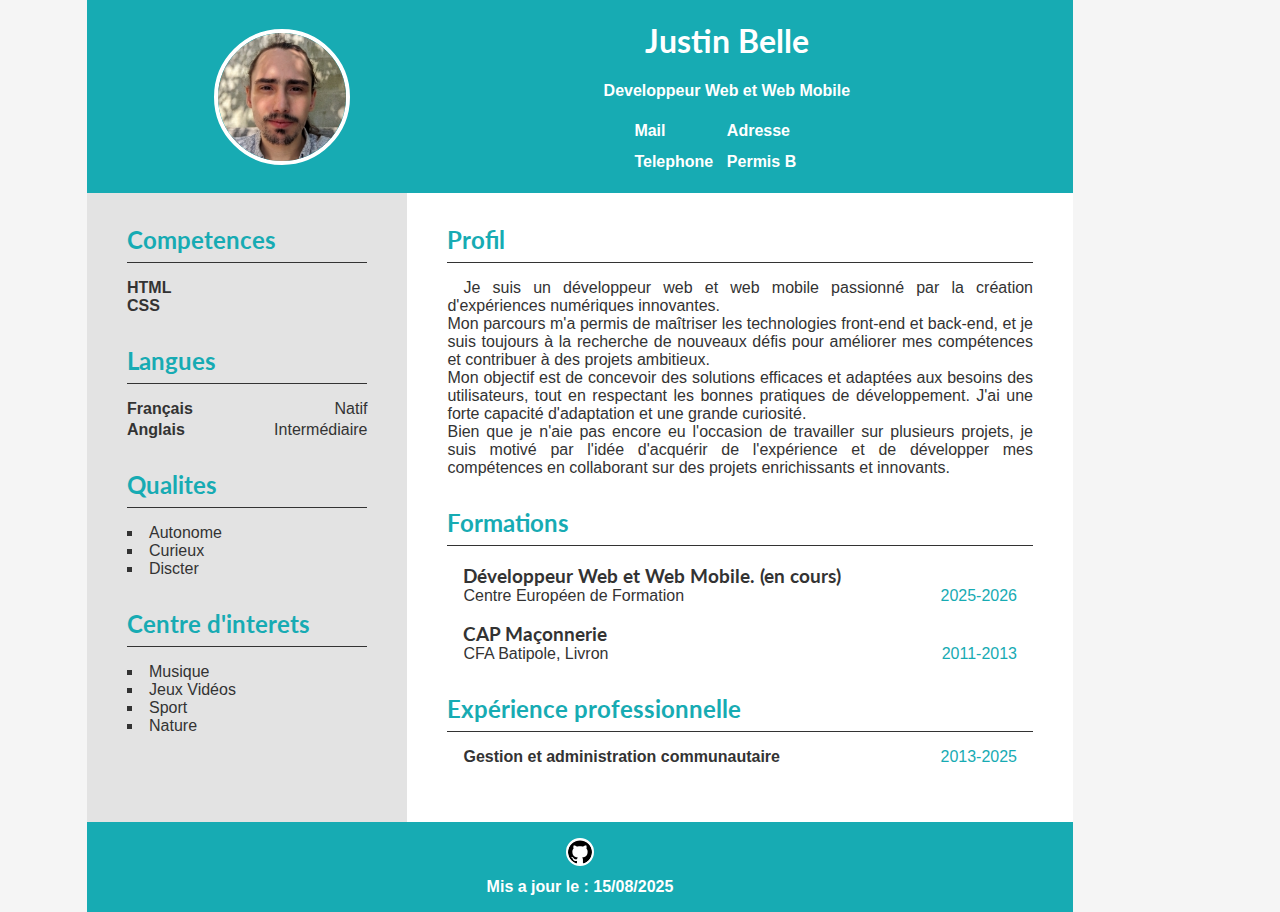
<file: index.html>
<!DOCTYPE html>
<html lang="en">
<head>
    <meta charset="UTF-8">
    <meta name="viewport" content="width=device-width, initial-scale=1.0">
    <title>CV-JustinBelle</title>
    <link rel="stylesheet" href="./assets/css/style.css">
    <style>@import url('https://fonts.googleapis.com/css2?family=Lato:ital,wght@0,100;0,300;0,400;0,700;0,900;1,100;1,300;1,400;1,700;1,900&display=swap');</style>
</head>
<body>
    <div class="container">
        <header>
            <img src="./assets/pictures/selfie.jpg" alt="selfie" class="profile-picture">
            <div class="header-info">
                <h1 class="header-item">Justin Belle</h1>
                <span class="header-item">Developpeur Web et Web Mobile</span>
                <ul class="contact-info">
                    <li class="contact-item"><a href="mailto:maniakmetalik@gmail.com">Mail</a></li>
                    <li class="contact-item"><a href="https://maps.app.goo.gl/VgEBHcPRjEzvTbyx6" target="_blank">Adresse</a></li>
                    <li class="contact-item"><a href="tel:+33634097707">Telephone</a></li>
                    <li class="contact-item">Permis B</li>
                </ul>
            </div>
        </header>
        <main>
            <section class="aboutme">
                <div class="competences">
                    <h2>Competences</h2>
                        <hr>
                        <ul class="competences-list">
                            <li>HTML</li>
                            <li>CSS</li>
                        </ul>
                </div>
                <div>
                    <h2>Langues</h2>
                        <hr>
                        <ul class="languages">
                            <li>Français
                                <span class="level">Natif</span>
                            </li>
                            <li>Anglais
                                <span class="level">Intermédiaire</span>
                            </li>
                        </ul>
                </div>
                <div class="qualities">
                    <h2>Qualites</h2>
                        <hr>
                        <ul class="qualities-list">
                            <li>Autonome</li>
                            <li>Curieux</li>
                            <li>Discter</li>
                        </ul>
                </div>
                <div class="interests">
                    <h2>Centre d'interets</h2>
                        <hr>
                        <ul class="interests-list">
                            <li>Musique</li>
                            <li>Jeux Vidéos</li>
                            <li>Sport</li>
                            <li>Nature</li>
                        </ul>
                </div>
            </section>
            <section class="pro">
                <div class="profile">
                    <h2>Profil</h2>
                        <hr>
                        <p class="text-profile">Je suis un développeur web et web mobile passionné par la création d'expériences numériques 
                            innovantes. <br>
                            Mon parcours m'a permis de maîtriser les technologies front-end et back-end, et
                            je suis toujours à la recherche de nouveaux défis pour améliorer mes compétences et 
                            contribuer à des projets ambitieux. <br>
                            Mon objectif est de concevoir des solutions efficaces et 
                            adaptées aux besoins des utilisateurs, tout en respectant les bonnes pratiques de 
                            développement. J'ai une forte capacité d'adaptation et une grande curiosité. <br>
                            Bien que je n'aie pas encore eu l'occasion de travailler sur plusieurs projets, je suis motivé par 
                            l'idée d'acquérir de l'expérience et de développer mes compétences en collaborant sur des projets 
                            enrichissants et innovants.</p>
                </div>
                <div class="formations">
                    <h2>Formations</h2>
                        <hr>
                        <ul>
                            <li class="formations-items mousehover">
                                <div>
                                    <h3>Développeur Web et Web Mobile. (en cours)</h3>
                                    <div class="formations-experiences-item">
                                        <span class="formaton-name">Centre Européen de Formation</span>
                                        <time datetime="2026" class="date">2025-2026</time>
                                    </div>
                                </div>
                            </li>
                            <li class="formations-items mousehover">
                                <h3>CAP Maçonnerie</h3>
                                <div class="formations-experiences-item">
                                    <span class="formaton-name">CFA Batipole, Livron</span>
                                    <time datetime="2013" class="date">2011-2013</time>
                                </div>
                            </li>
                        </ul>
                </div>
                <div class="experiences">
                    <h2>Expérience professionnelle</h2>
                    <hr>
                    <div class="formations-experiences-item formations-items mousehover">
                        <span class="formation-name">Gestion et administration communautaire</span>
                        <time datetime="2025" class="date">2013-2025</time>
                    </div>
                </div>
            </section> 
        </main>
        <footer>
            <a href="https://github.com/justinbelle" target="_blank"><img src="./assets/icons/png/001-github.png" alt="github-icon" class="github-icon"><i class="fi fi-brands-github"></i></a>
            <time datetime="2025-08-11" class="datetime">Mis a jour le : 15/08/2025</time>
        </footer>
    </div>
</body>
</html>
</file>
<file: assets/css/style.css>
.lato-light {
  font-family: "Lato", sans-serif;
  font-weight: 300;
  font-style: normal;
}

.lato-regular {
  font-family: "Lato", sans-serif;
  font-weight: 400;
  font-style: normal;
}

.lato-bold {
  font-family: "Lato", sans-serif;
  font-weight: 700;
  font-style: normal;
}

.lato-regular-italic {
  font-family: "Lato", sans-serif;
  font-weight: 400;
  font-style: italic;
}

@font-face {
    font-family: 'ralewaythin_italic';
    src: url('raleway-italic-variablefont_wght-webfont.woff2') format('woff2'),
         url('raleway-italic-variablefont_wght-webfont.woff') format('woff');
    font-weight: normal;
    font-style: normal;
}
@font-face {
    font-family: 'ralewaythin';
    src: url('raleway-variablefont_wght-webfont.woff2') format('woff2'),
         url('raleway-variablefont_wght-webfont.woff') format('woff');
    font-weight: normal;
    font-style: normal;
}

h1, h2, h3, h4{
  font-family: 'Lato', sans-serif;
  color: #17abb3;
}
 h1{
  color: #fff;
 }

 h3{
  color: #333;
  margin-bottom: 0;
  font-weight: bold;
 }

 h2{
  margin-bottom: 0;
  margin-top: 1.3em;
 }

body {
  font-family: 'Raleway', sans-serif;
  padding: 0;
  margin: 0;
  background-color: #f5f5f5;
  color: #333;
  width: 1160px;
}

.container {  
  width: 85%;
  margin: 0 auto;
  background-color: #e3e3e3;
}

header {
  background-color: #17abb3;
  display: flex ;
  flex-direction: row;
  justify-content: space-around;
  color: #fff;  
  padding-right: 6em;
}

.profile-picture{  
  width: 8em;
  height: 8em;
  border-radius: 50%;
  border: 0.3em solid #fff;
  margin: auto 0;
}

.pro {
  background-color: #fff;
}

a{
  text-decoration: none;
  color:#fff;
}

hr {
  border: 0;
  height: 1px;
  background-color: #333;
}

.contact-info {
  display: flex;
  flex-wrap: wrap;
  width: 75%;
  margin: 1em auto;
}

.contact-item{
  display: flex;
  align-items: center;
  width: 50%;
  margin: 0.4em 0;
}

.icon {
  display: flex;
  flex-flow: row;
  margin-right: 0.5em;
}

.header-item{
  display: flex;
  justify-content: center;
}

.header-info {
  font-weight:bold;
}

main{
  display: flex;
}

section{
  padding:2.5em;
  padding-top: 0;
}

.aboutme{
  width: 40em;
}

.languages li{
  display: flex;
  justify-content: space-between;
  font-weight: bold;
  margin: 0.2em 0;
}

.languages{
  padding: 0;
}

.level {
  font-weight: normal;
}

.text-profile{
  text-indent:1em;
  text-align: justify;
}

.formations-experiences-item {
  display: flex;
  flex-direction: row;
  justify-content: space-between;
}

.date{
  color: #17abb3;
}

ul {
  list-style: none;
  padding: 0;
}

footer {
  background-color: #17abb3;
  color: #fff;
  text-align: center;
  padding: 1em;
  display: flex;
  flex-flow: column nowrap;
}

.github-icon {
  background: #fff;
  border-radius: 1em;
  border: solid 2px;
}

.datetime {
  font-weight: bold;
  margin-top: 0.5em;
}

.formations-items{
  margin: 1em;
}

.mousehover:hover{
  background:#e3e3e3;
  border-left-width: 5px;
  border-left-style: solid;
  border-color: #17abb3;
  padding: 0 0 0 0.5em;
}

.competences-list {
  font-weight: bold;
}

.formation-name {
  font-weight: bold;
}

.interests-list {
  list-style: square;
  list-style-position: inside;
}

.qualities-list {
  list-style: square;
  list-style-position: inside;
}
</file>
